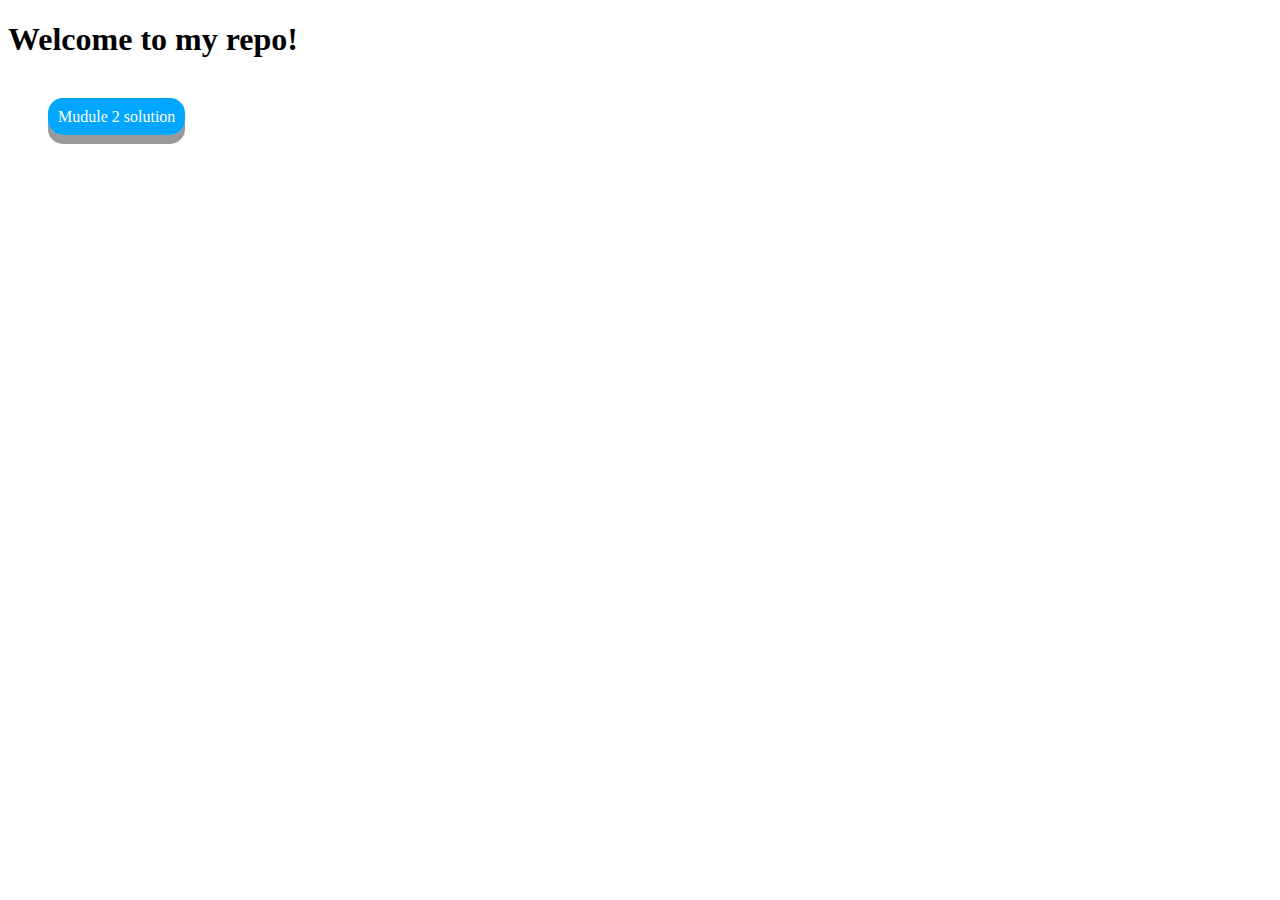
<file: Index.html>
<!DOCTYPE html>
<html lang="en">
<head>
    <meta charset="UTF-8">
    <meta name="viewport" content="width=device-width, initial-scale=1.0">
    <title>Document</title>
    <link rel="stylesheet" href="css/style.css">
</head>
<body>
    <h1>Welcome to my repo!</h1>
    <ul>
        <li><a class="button" href="https://oscf95.github.io/courseraWebDev/module2-solution/">Mudule 2 solution</a></li>
    </ul>
</body>
</html>
</file>
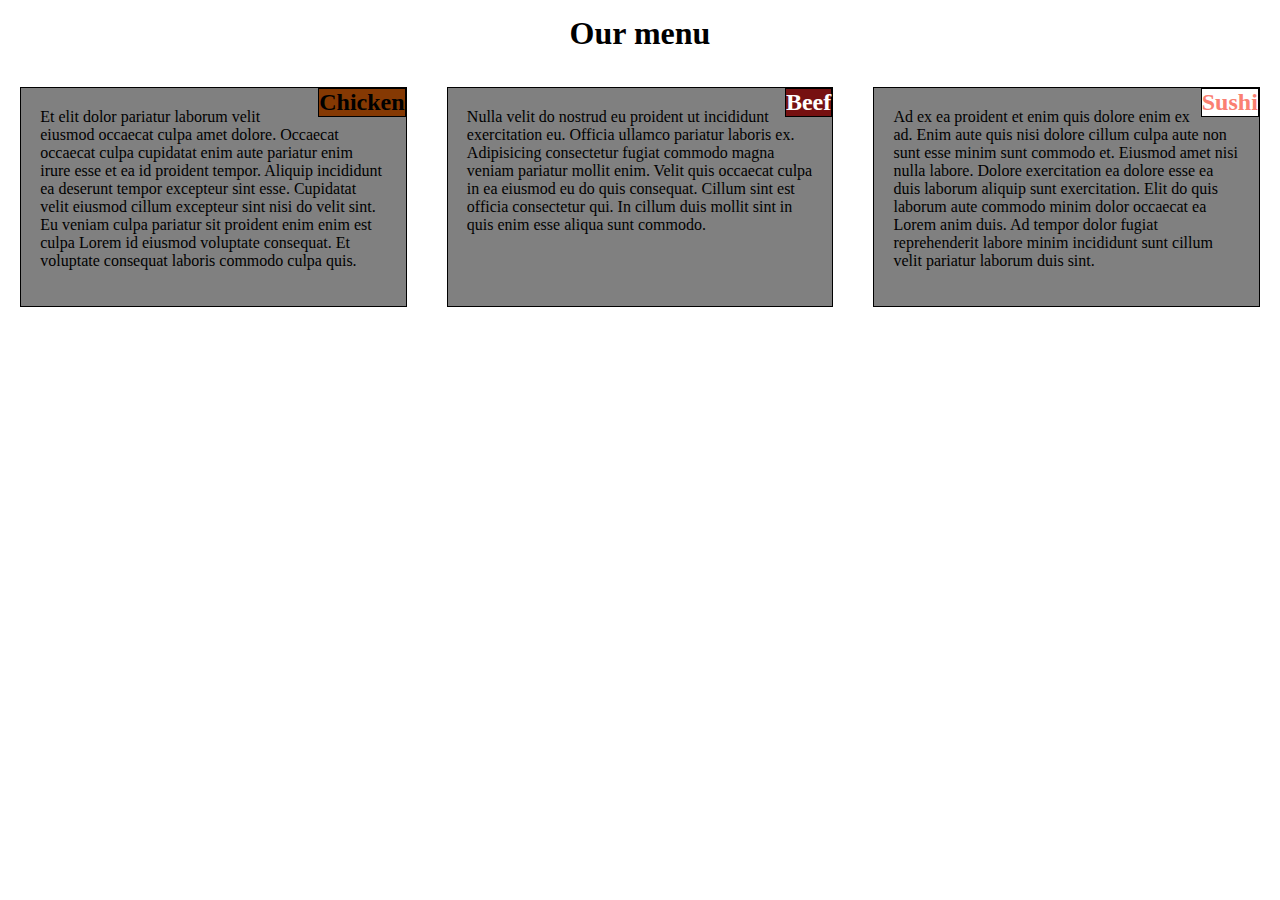
<file: module2-solution/index.html>
<!DOCTYPE html>
<html lang="en">
<head>
  <meta charset="UTF-8">
  <meta name="viewport" content="width=device-width, initial-scale=1.0">
  <link rel="stylesheet" href="css/style.css">
  <title>Module 2 solution</title>
</head>
<body>
    <div class="row">
      <h1>Our menu</h1>
      <div class="col-lg-4 col-md-6 col-lg-12">
        <div class="content">          
          <h2 id="chicken">Chicken</h2>        
          <p>
            Et elit dolor pariatur laborum velit eiusmod occaecat culpa amet dolore. Occaecat occaecat culpa cupidatat enim aute pariatur enim irure esse et ea id proident tempor. Aliquip incididunt ea deserunt tempor excepteur sint esse. Cupidatat velit eiusmod cillum excepteur sint nisi do velit sint. Eu veniam culpa pariatur sit proident enim enim est culpa Lorem id eiusmod voluptate consequat. Et voluptate consequat laboris commodo culpa quis.
          </p>
        </div>        
      </div>
      <div class="col-lg-4 col-md-6 col-lg-12">
        <div class="content">
          <h2 id="beef">Beef</h2>
          <p>
            Nulla velit do nostrud eu proident ut incididunt exercitation eu. Officia ullamco pariatur laboris ex. Adipisicing consectetur fugiat commodo magna veniam pariatur mollit enim. Velit quis occaecat culpa in ea eiusmod eu do quis consequat. Cillum sint est officia consectetur qui. In cillum duis mollit sint in quis enim esse aliqua sunt commodo.
          </p>
      </div>
      </div>
      <div class="col-lg-4 col-md-6 col-lg-12">
        <div class="content">
          <h2 id="sushi">Sushi</h2>
          <p>
            Ad ex ea proident et enim quis dolore enim ex ad. Enim aute quis nisi dolore cillum culpa aute non sunt esse minim sunt commodo et. Eiusmod amet nisi nulla labore. Dolore exercitation ea dolore esse ea duis laborum aliquip sunt exercitation. Elit do quis laborum aute commodo minim dolor occaecat ea Lorem anim duis. Ad tempor dolor fugiat reprehenderit labore minim incididunt sunt cillum velit pariatur laborum duis sint.
          </p>
      </div>
      </div>
    </div>
</body>
</html>
</file>
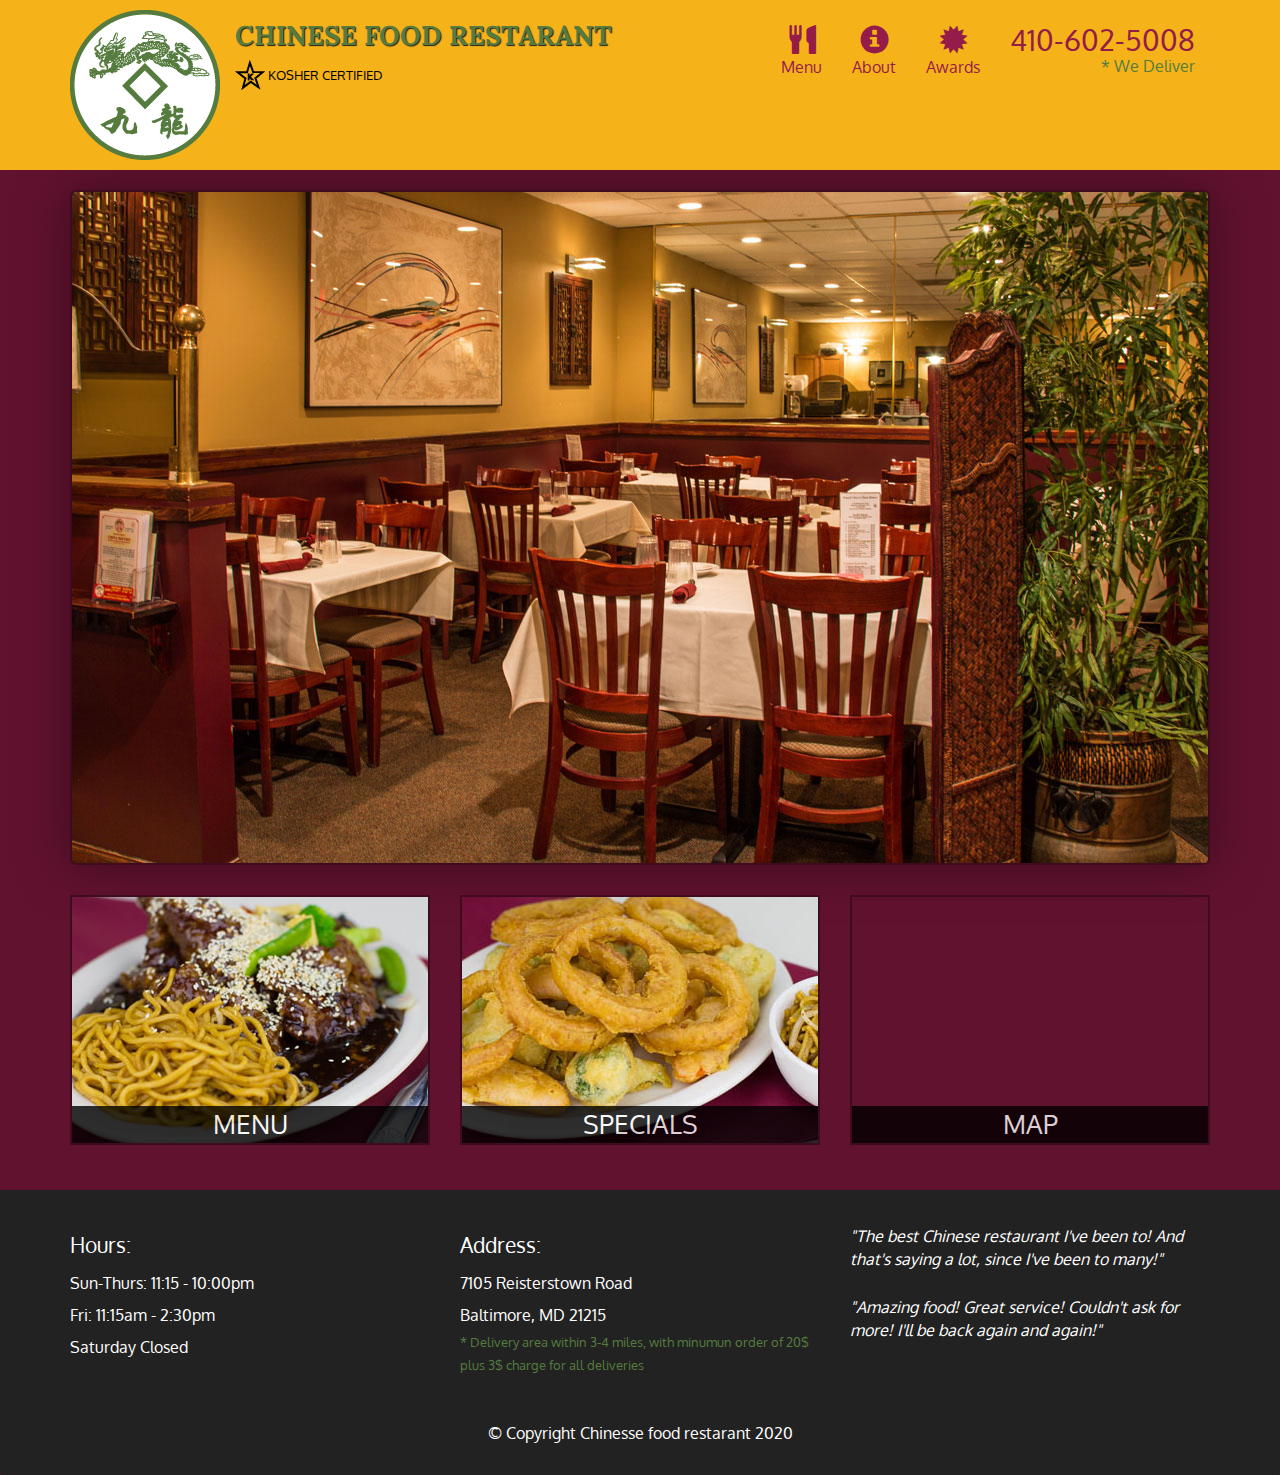
<file: module3-restaurant-example/index.html>
<!DOCTYPE html>
<html lang="en">

<head>
  <meta charset="UTF-8">
  <meta name="viewport" content="width=device-width, initial-scale=1.0">
  <link rel="stylesheet" href="css/bootstrap.min.css">
  <link rel="stylesheet" href="css/style.css">
  <link href="https://fonts.googleapis.com/css2?family=Oxygen:wght@300;400;700&display=swap" rel="stylesheet">
  <link href="https://fonts.googleapis.com/css2?family=Lora&display=swap" rel="stylesheet">
  <title>Chinese food restaurant</title>
</head>

<body>
  <header>
    <nav id="header-nav" class="navbar navbar-default">
      <div class="container">
        <div class="navbar-header">
          <a href="index.html" class="pull-left visible-md visible-lg">
            <div id="logo-img" alt="Logo image"></div>
          </a>

          <div class="navbar-brand">
            <a href="index.html">
              <h1>Chinese food restarant</h1>
            </a>
            <p>
              <img src="images/star-k-logo.png" alt="Kosher Certification">
              <span>Kosher Certified</span>
            </p>
          </div>

          <button id="navbarToggle" type="button" class="navbar-toggle collapsed" data-toggle="collapse" data-target="#collapsable-nav"
            aria-expanded="false">
            <span class="sr-only">Togle navigation</span>
            <span class="icon-bar"></span>
            <span class="icon-bar"></span>
            <span class="icon-bar"></span>
          </button>
        </div>

        <div id="collapsable-nav" class="collapse navbar-collapse">
          <ul id="nav-list" class="nav navbar-nav navbar-right">
            <li class="visible-xs active">
              <a href="index.html">
                <span class="glyphicon glyphicon-home"></span>
                Home
              </a>
            </li>
            <li>
              <a href="menu-categories.html">
                <span class="glyphicon glyphicon-cutlery"></span>
                <br class="hidden-xs">
                Menu
              </a>
            </li>
            <li>
              <a href="#">
                <span class="glyphicon glyphicon-info-sign"></span>
                <br class="hidden-xs">
                About
              </a>
            </li>
            <li>
              <a href="">
                <span class="glyphicon glyphicon-certificate"></span>
                <br class="hidden-xs">
                Awards
              </a>
            </li>
            <li id="phone" class="hidden-xs">
              <a href="tel:410-602-5008">
                <span>410-602-5008</span>
              </a>
              <div>* We Deliver</div>
            </li>
          </ul>
        </div>
      </div>
    </nav>
  </header>

  <div id="call-btn" class="visible-xs">
    <a class="btn" "href=" tel:410-602-5008">
      <span class="glyphicon glyphicon-earphone"></span>
      410-602-5008
    </a>
  </div>
  <div id="xs-deliver" class="text-center visible-xs">* We deliver</div>

  <div id="main-content" class="container">
    <div class="jumbotron">
      <img src="images/jumbotron_768.jpg" alt="Restaurant picture" class="img-responsive visible-xs">
    </div>

    <div id="home-tiles" class="row">
      <div class="col-md-4 col-sm-6 col-xs-12">
        <a href="menu-categories.html">
          <div id="menu-tile">
            <span>menu</span>
          </div>
        </a>
      </div>
      <div class="col-md-4 col-sm-6 col-xs-12">
        <a href="single-categories.html">
          <div id="specials-tile">
            <span>specials</span>
          </div>
        </a>
      </div>
      <div class="col-md-4 col-sm-12 col-xs-12">
        <a href="https://goo.gl/maps/CGaECc4MyTF4PjqC7" target="_blank">
          <div id="map-tile">
            <iframe
              src="https://www.google.com/maps/embed?pb=!1m18!1m12!1m3!1d3886.3894601308216!2d-76.7134751556909!3d39.36461387236515!2m3!1f0!2f0!3f0!3m2!1i1024!2i768!4f13.1!3m3!1m2!1s0x89c81a14e7817803%3A0xab20a0e99daa17ea!2sDavid%20Chu&#39;s%20China%20Bistro!5e0!3m2!1ses!2sco!4v1598835377383!5m2!1ses!2sco"
              width="100%" height="250" frameborder="0" style="border:0;" allowfullscreen="" aria-hidden="false"
              tabindex="0"></iframe>
            <span>map</span>
          </div>
        </a>
      </div>
    </div><!--End of #home-tiles-->
  </div><!--End of #mail-content-->

  <footer class="panel-footer">
    <div class="container">
      <div class="row">
        <section id="hours" class="col-sm-4">
          <span>Hours:</span><br>
          Sun-Thurs: 11:15 - 10:00pm<br>
          Fri: 11:15am - 2:30pm<br>
          Saturday Closed
          <hr class="visible-xs">
        </section>
        <section id="address" class="col-sm-4">
          <span>Address:</span><br>
          7105 Reisterstown Road<br>
          Baltimore, MD 21215
          <p>* Delivery area within 3-4 miles, with minumun order
            of 20$ plus 3$ charge for all deliveries
          </p>
          <hr class="visible-xs">
        </section>
        <section id="testimonials" class="col-sm-4">
          <p>"The best Chinese restaurant I've been to! And that's saying a lot, since I've been to many!"</p>
          <p>"Amazing food! Great service! Couldn't ask for more! I'll be back again and again!"</p>
        </section>
      </div>
      <div class="text-center">&copy; Copyright Chinesse food restarant 2020</div>
    </div>
  </footer>

  <!--Jquery bootstrap files-->
  <script src="https://code.jquery.com/jquery-2.2.4.js" integrity="sha256-iT6Q9iMJYuQiMWNd9lDyBUStIq/8PuOW33aOqmvFpqI="
    crossorigin="anonymous"></script>
  <script src="js/bootstrap.min.js"></script>
  <script src="js/script.js"></script>
</body>

</html>
</file>
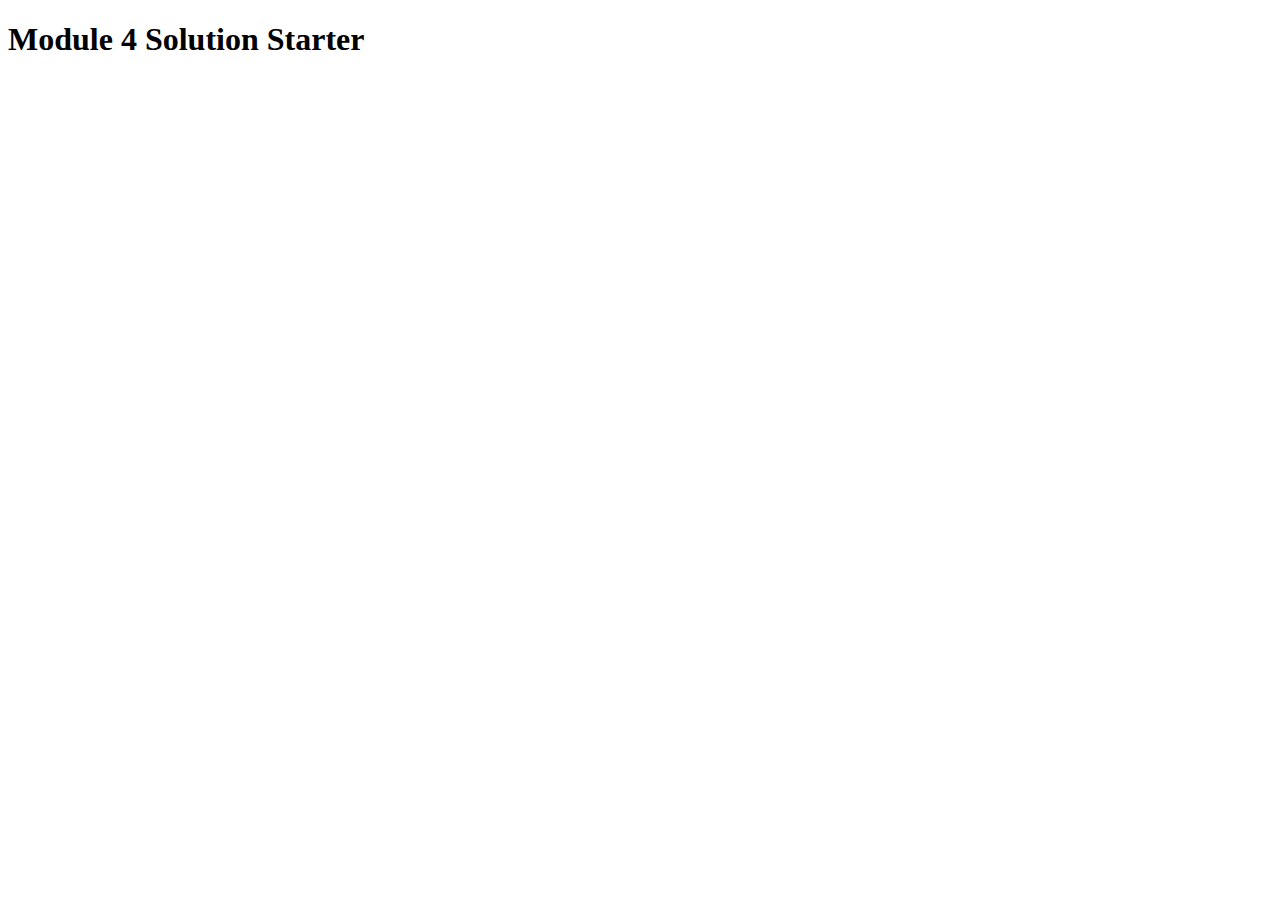
<file: module4-solution/Index.html>
<!DOCTYPE html>
<html>
<head>
  <meta charset="utf-8">
  <title>Module 4 Solution Starter</title>
  <script>
    var names = []; // DO NOT REMOVE
  </script>
  <script src="SpeakHello.js"></script>
  <script src="SpeakGoodBye.js"></script>
  <script src="script.js"></script>
</head>
<body> 
  <h1>Module 4 Solution Starter</h1>
</body>
</html>
</file>
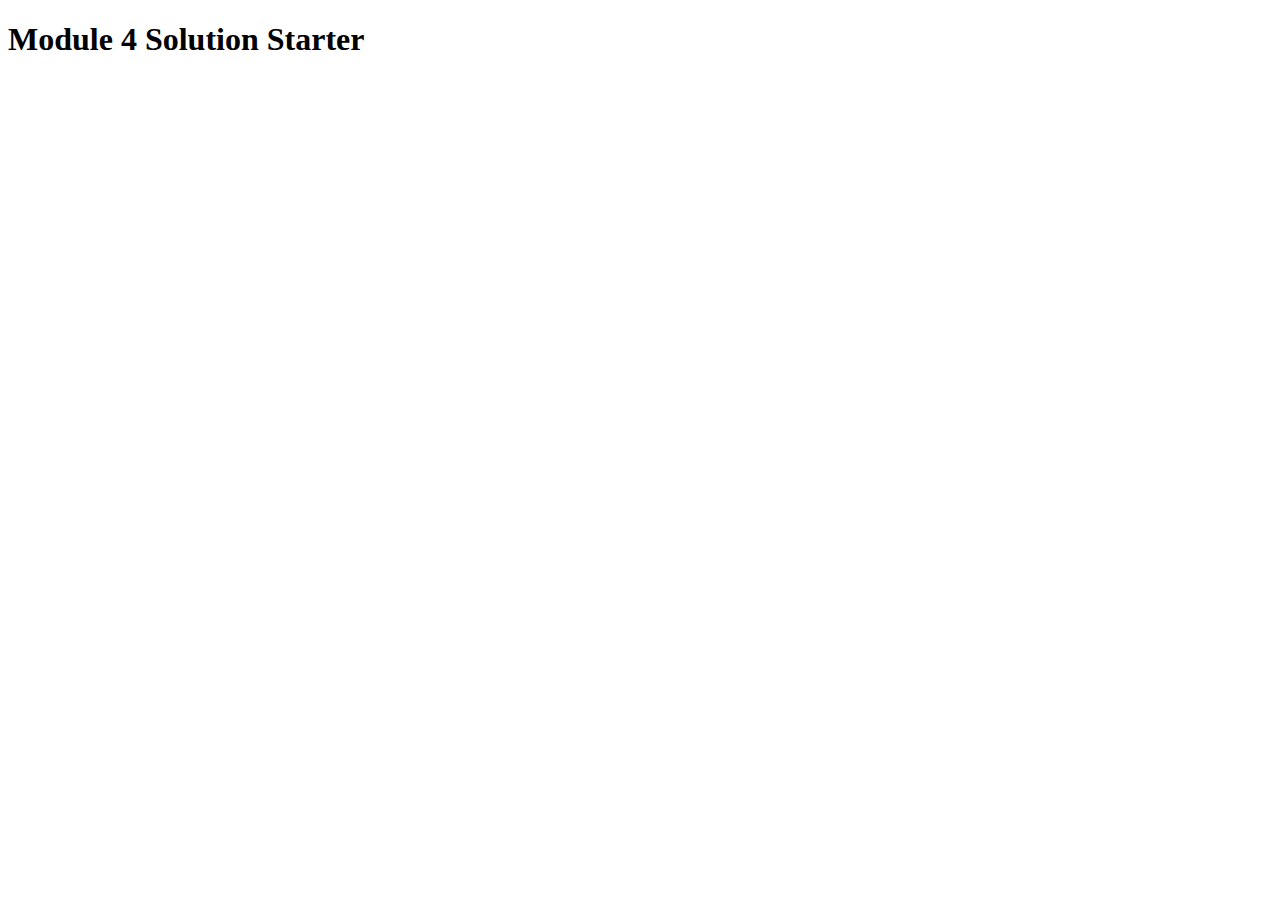
<file: module4-solution/index.html>
<!DOCTYPE html>
<html>
<head>
  <meta charset="utf-8">
  <title>Module 4 Solution Starter</title>
  <script>
    var names = []; // DO NOT REMOVE
  </script>
  <script src="js/SpeakHello.js"></script>
  <script src="js/SpeakGoodBye.js"></script>
  <script src="js/script.js"></script>
</head>
<body> 
  <h1>Module 4 Solution Starter</h1>
</body>
</html>
</file>
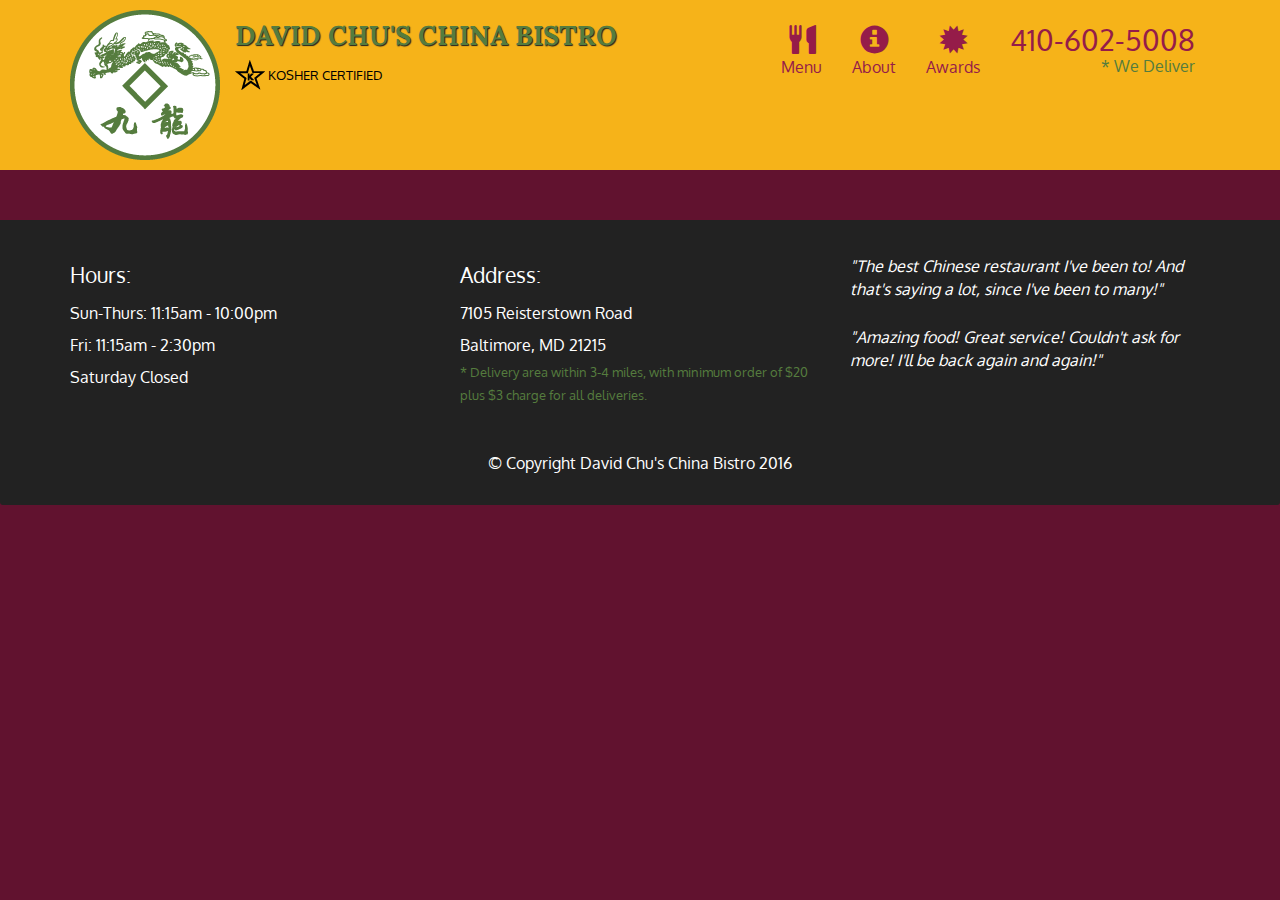
<file: module5-solution/index.html>
<!doctype html>
<html lang="en">
  <head>
    <meta charset="utf-8">
    <meta http-equiv="X-UA-Compatible" content="IE=edge">
    <meta name="viewport" content="width=device-width, initial-scale=1">
    <title>David Chu's China Bistro</title>
    <link rel="stylesheet" href="css/bootstrap.min.css">
    <link rel="stylesheet" href="css/styles.css">
    <link href='https://fonts.googleapis.com/css?family=Oxygen:400,300,700' rel='stylesheet' type='text/css'>
    <link href='https://fonts.googleapis.com/css?family=Lora' rel='stylesheet' type='text/css'>
  </head>
<body>
  <header>
    <nav id="header-nav" class="navbar navbar-default">
      <div class="container">
        <div class="navbar-header">
          <a href="index.html" class="pull-left visible-md visible-lg">
            <div id="logo-img" alt="Logo image"></div>
          </a>

          <div class="navbar-brand">
            <a href="index.html"><h1>David Chu's China Bistro</h1></a>
            <p>
              <img src="images/star-k-logo.png" alt="Kosher certification">
              <span>Kosher Certified</span>
            </p>
          </div>

          <button id="navbarToggle" type="button" class="navbar-toggle collapsed" data-toggle="collapse" data-target="#collapsable-nav" aria-expanded="false">
            <span class="sr-only">Toggle navigation</span>
            <span class="icon-bar"></span>
            <span class="icon-bar"></span>
            <span class="icon-bar"></span>
          </button>
        </div>
        
        <div id="collapsable-nav" class="collapse navbar-collapse">
           <ul id="nav-list" class="nav navbar-nav navbar-right">
            <li id="navHomeButton" class="visible-xs active">
              <a href="index.html">
                <span class="glyphicon glyphicon-home"></span> Home</a>
            </li>
            <li id="navMenuButton">
              <a href="#" onclick="$dc.loadMenuCategories();">
                <span class="glyphicon glyphicon-cutlery"></span><br class="hidden-xs"> Menu</a>
            </li>
            <li>
              <a href="#">
                <span class="glyphicon glyphicon-info-sign"></span><br class="hidden-xs"> About</a>
            </li>
            <li>
              <a href="#">
                <span class="glyphicon glyphicon-certificate"></span><br class="hidden-xs"> Awards</a>
            </li>
            <li id="phone" class="hidden-xs">
              <a href="tel:410-602-5008">
                <span>410-602-5008</span></a><div>* We Deliver</div>
            </li>
          </ul><!-- #nav-list -->
        </div><!-- .collapse .navbar-collapse -->
      </div><!-- .container -->
    </nav><!-- #header-nav -->
  </header>

  <div id="call-btn" class="visible-xs">
    <a class="btn" href="tel:410-602-5008">
    <span class="glyphicon glyphicon-earphone"></span>
    410-602-5008
    </a>
  </div>
  <div id="xs-deliver" class="text-center visible-xs">* We Deliver</div>

  <div id="main-content" class="container"></div>

  <footer class="panel-footer">
    <div class="container">
      <div class="row">
        <section id="hours" class="col-sm-4">
          <span>Hours:</span><br>
          Sun-Thurs: 11:15am - 10:00pm<br>
          Fri: 11:15am - 2:30pm<br>
          Saturday Closed
          <hr class="visible-xs">
        </section>
        <section id="address" class="col-sm-4">
          <span>Address:</span><br>
          7105 Reisterstown Road<br>
          Baltimore, MD 21215
          <p>* Delivery area within 3-4 miles, with minimum order of $20 plus $3 charge for all deliveries.</p>
          <hr class="visible-xs">
        </section>
        <section id="testimonials" class="col-sm-4">
          <p>"The best Chinese restaurant I've been to! And that's saying a lot, since I've been to many!"</p>
          <p>"Amazing food! Great service! Couldn't ask for more! I'll be back again and again!"</p>
        </section>
      </div>
      <div class="text-center">&copy; Copyright David Chu's China Bistro 2016</div>
    </div>
  </footer>

  <!-- jQuery (Bootstrap JS plugins depend on it) -->
  <script src="js/jquery-2.1.4.min.js"></script>
  <script src="js/bootstrap.min.js"></script>
  <script src="js/ajax-utils.js"></script>
  <script src="js/script.js"></script>
</body>
</html>
</file>
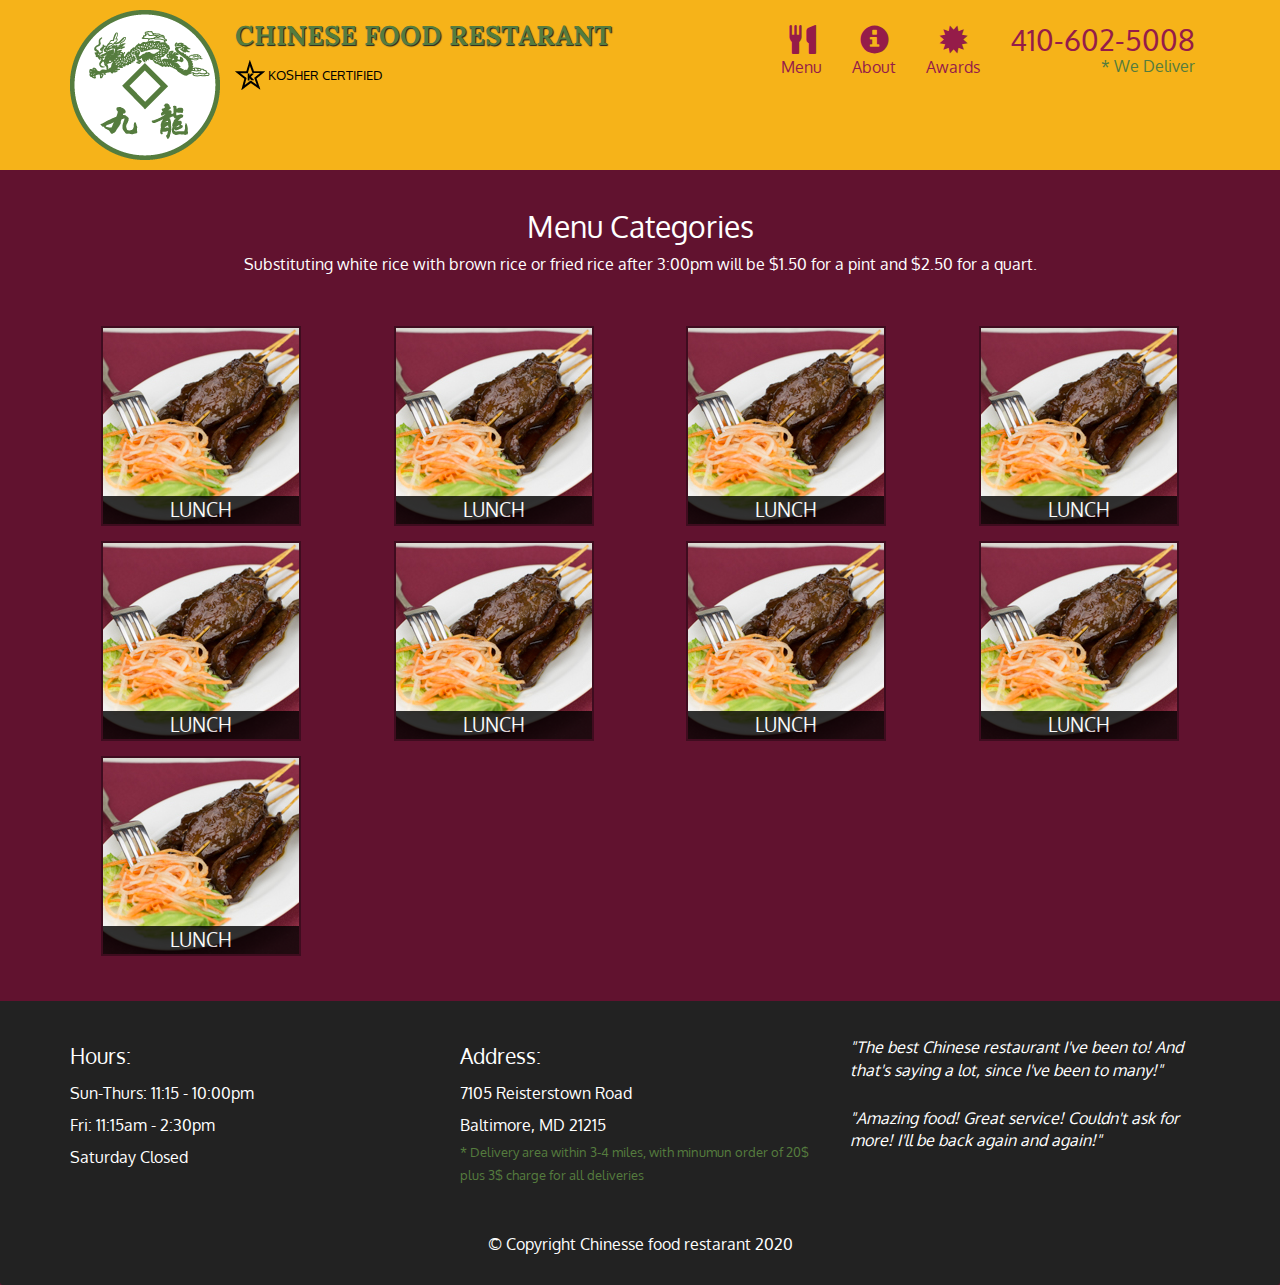
<file: module3-restaurant-example/menu-categories.html>
<!DOCTYPE html>
<html lang="en">

<head>
  <meta charset="UTF-8">
  <meta name="viewport" content="width=device-width, initial-scale=1.0">
  <link rel="stylesheet" href="css/bootstrap.min.css">
  <link rel="stylesheet" href="css/style.css">
  <link href="https://fonts.googleapis.com/css2?family=Oxygen:wght@300;400;700&display=swap" rel="stylesheet">
  <link href="https://fonts.googleapis.com/css2?family=Lora&display=swap" rel="stylesheet">
  <title>Chinese food restaurant</title>
</head>

<body>
  <header>
    <nav id="header-nav" class="navbar navbar-default">
      <div class="container">
        <div class="navbar-header">
          <a href="index.html" class="pull-left visible-md visible-lg">
            <div id="logo-img" alt="Logo image"></div>
          </a>

          <div class="navbar-brand">
            <a href="index.html">
              <h1>Chinese food restarant</h1>
            </a>
            <p>
              <img src="images/star-k-logo.png" alt="Kosher Certification">
              <span>Kosher Certified</span>
            </p>
          </div>

          <button type="button" class="navbar-toggle collapsed" data-toggle="collapse" data-target="#collapsable-nav"
            aria-expanded="false">
            <span class="sr-only">Togle navigation</span>
            <span class="icon-bar"></span>
            <span class="icon-bar"></span>
            <span class="icon-bar"></span>
          </button>
        </div>

        <div id="collapsable-nav" class="collapse navbar-collapse">
          <ul id="nav-list" class="nav navbar-nav navbar-right">
            <li class="visible-xs active">
              <a href="index.html">
                <span class="glyphicon glyphicon-home"></span>
                Home
              </a>
            </li>
            <li>
              <a href="menu-categories.html">
                <span class="glyphicon glyphicon-cutlery"></span>
                <br class="hidden-xs">
                Menu
              </a>
            </li>
            <li>
              <a href="#">
                <span class="glyphicon glyphicon-info-sign"></span>
                <br class="hidden-xs">
                About
              </a>
            </li>
            <li>
              <a href="">
                <span class="glyphicon glyphicon-certificate"></span>
                <br class="hidden-xs">
                Awards
              </a>
            </li>
            <li id="phone" class="hidden-xs">
              <a href="tel:410-602-5008">
                <span>410-602-5008</span>
              </a>
              <div>* We Deliver</div>
            </li>
          </ul>
        </div>
      </div>
    </nav>
  </header>

  <div id="call-btn" class="visible-xs">
    <a class="btn" "href=" tel:410-602-5008">
      <span class="glyphicon glyphicon-earphone"></span>
      410-602-5008
    </a>
  </div>
  <div id="xs-deliver" class="text-center visible-xs">* We deliver</div>

  <div id="main-content" class="container">
    <h2 id="menu-categories-title" class="text-center">Menu Categories</h2>
    <div class="text-center">
      Substituting white rice with brown rice or fried rice after 3:00pm will be $1.50 for a pint and $2.50 for a quart.
    </div>

    <section class="row">
      <div class="col-md-3 col-sm-4 col-xs-6 col-xxs-12">
        <a href="single-category.html">
          <div class="category-tile">
            <img width="200" height="200" src="images/menu/B/B.jpg" alt="Lunch">
            <span>Lunch</span>
          </div>
        </a>
      </div>
      <div class="col-md-3 col-sm-4 col-xs-6 col-xxs-12">
        <a href="single-category.html">
          <div class="category-tile">
            <img width="200" height="200" src="images/menu/B/B.jpg" alt="Lunch">
            <span>Lunch</span>
          </div>
        </a>
      </div>
      <div class="col-md-3 col-sm-4 col-xs-6 col-xxs-12">
        <a href="single-category.html">
          <div class="category-tile">
            <img width="200" height="200" src="images/menu/B/B.jpg" alt="Lunch">
            <span>Lunch</span>
          </div>
        </a>
      </div>
      <div class="col-md-3 col-sm-4 col-xs-6 col-xxs-12">
        <a href="single-category.html">
          <div class="category-tile">
            <img width="200" height="200" src="images/menu/B/B.jpg" alt="Lunch">
            <span>Lunch</span>
          </div>
        </a>
      </div>
      <div class="col-md-3 col-sm-4 col-xs-6 col-xxs-12">
        <a href="single-category.html">
          <div class="category-tile">
            <img width="200" height="200" src="images/menu/B/B.jpg" alt="Lunch">
            <span>Lunch</span>
          </div>
        </a>
      </div>
      <div class="col-md-3 col-sm-4 col-xs-6 col-xxs-12">
        <a href="single-category.html">
          <div class="category-tile">
            <img width="200" height="200" src="images/menu/B/B.jpg" alt="Lunch">
            <span>Lunch</span>
          </div>
        </a>
      </div>
      <div class="col-md-3 col-sm-4 col-xs-6 col-xxs-12">
        <a href="single-category.html">
          <div class="category-tile">
            <img width="200" height="200" src="images/menu/B/B.jpg" alt="Lunch">
            <span>Lunch</span>
          </div>
        </a>
      </div>
      <div class="col-md-3 col-sm-4 col-xs-6 col-xxs-12">
        <a href="single-category.html">
          <div class="category-tile">
            <img width="200" height="200" src="images/menu/B/B.jpg" alt="Lunch">
            <span>Lunch</span>
          </div>
        </a>
      </div>
      <div class="col-md-3 col-sm-4 col-xs-6 col-xxs-12">
        <a href="single-category.html">
          <div class="category-tile">
            <img width="200" height="200" src="images/menu/B/B.jpg" alt="Lunch">
            <span>Lunch</span>
          </div>
        </a>
      </div>
    </section>
  </div>
  <!--End of #main-content-->

  <footer class="panel-footer">
    <div class="container">
      <div class="row">
        <section id="hours" class="col-sm-4">
          <span>Hours:</span><br>
          Sun-Thurs: 11:15 - 10:00pm<br>
          Fri: 11:15am - 2:30pm<br>
          Saturday Closed
          <hr class="visible-xs">
        </section>
        <section id="address" class="col-sm-4">
          <span>Address:</span><br>
          7105 Reisterstown Road<br>
          Baltimore, MD 21215
          <p>* Delivery area within 3-4 miles, with minumun order
            of 20$ plus 3$ charge for all deliveries
          </p>
          <hr class="visible-xs">
        </section>
        <section id="testimonials" class="col-sm-4">
          <p>"The best Chinese restaurant I've been to! And that's saying a lot, since I've been to many!"</p>
          <p>"Amazing food! Great service! Couldn't ask for more! I'll be back again and again!"</p>
        </section>
      </div>
      <div class="text-center">&copy; Copyright Chinesse food restarant 2020</div>
    </div>
  </footer>

  <!--Jquery bootstrap files-->
  <script src="https://code.jquery.com/jquery-2.2.4.js" integrity="sha256-iT6Q9iMJYuQiMWNd9lDyBUStIq/8PuOW33aOqmvFpqI="
    crossorigin="anonymous"></script>
  <script src="js/bootstrap.min.js"></script>
  <script src="js/script.js"></script>
</body>

</html>
</file>
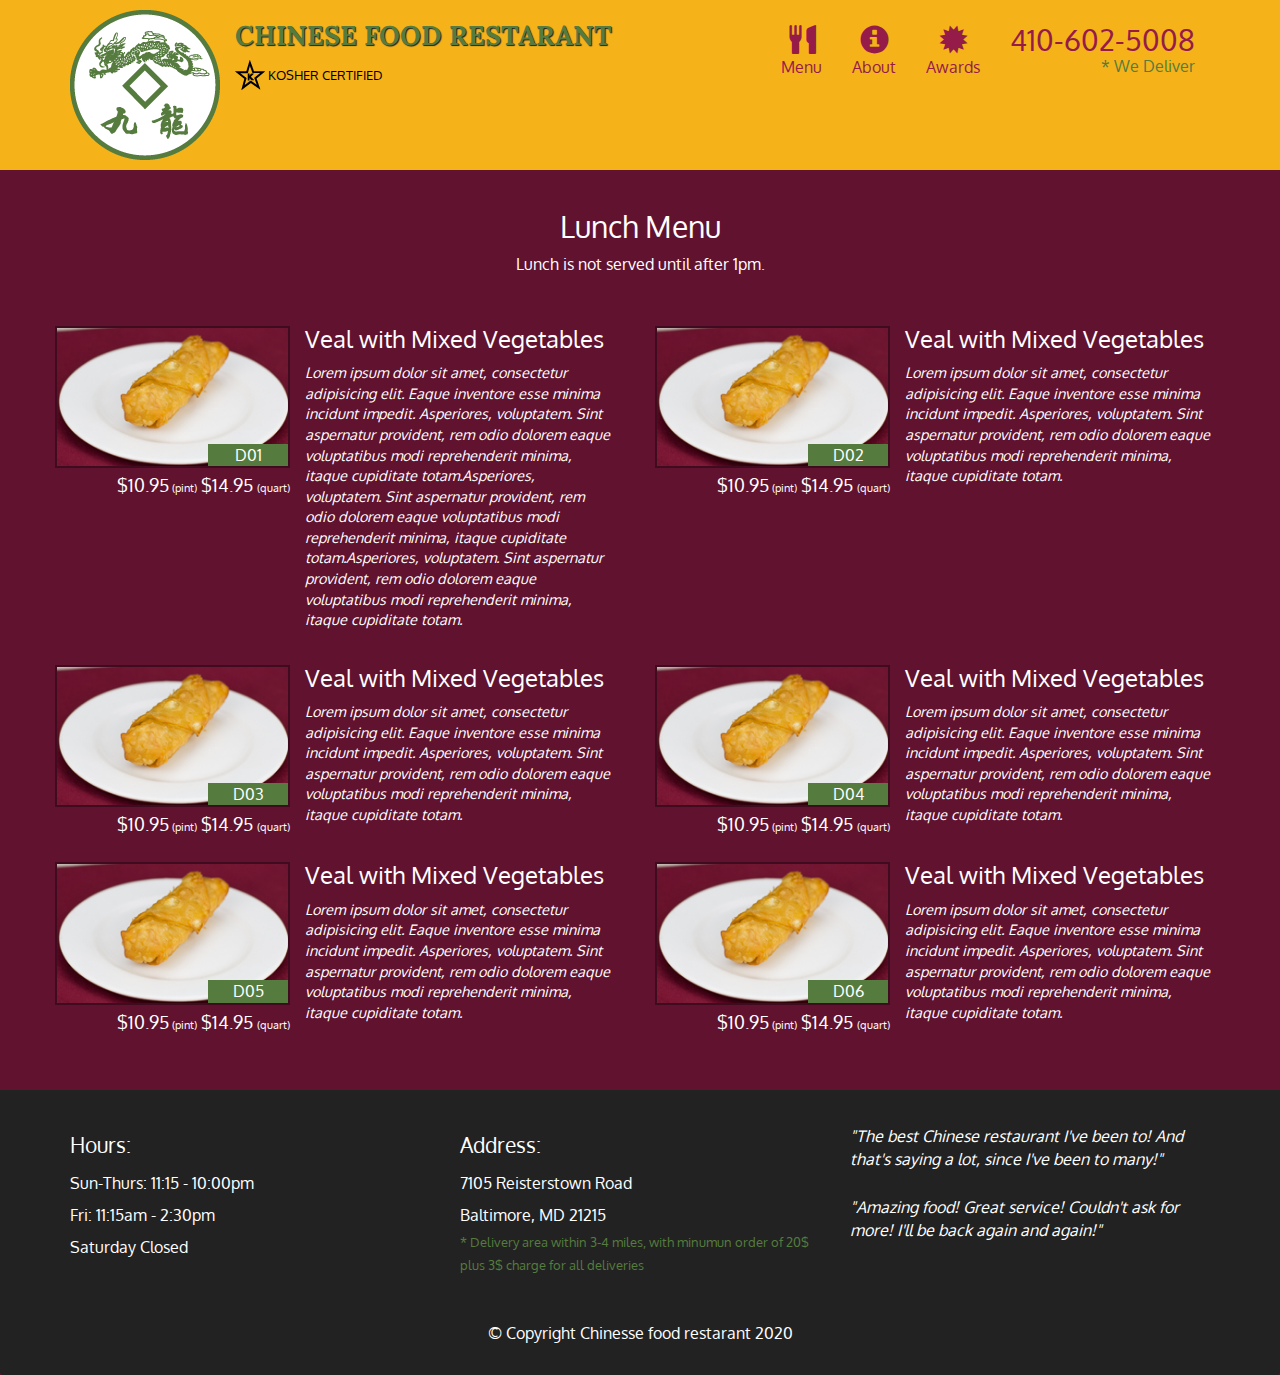
<file: module3-restaurant-example/single-category.html>
<!DOCTYPE html>
<html lang="en">

<head>
  <meta charset="UTF-8">
  <meta name="viewport" content="width=device-width, initial-scale=1.0">
  <link rel="stylesheet" href="css/bootstrap.min.css">
  <link rel="stylesheet" href="css/style.css">
  <link href="https://fonts.googleapis.com/css2?family=Oxygen:wght@300;400;700&display=swap" rel="stylesheet">
  <link href="https://fonts.googleapis.com/css2?family=Lora&display=swap" rel="stylesheet">
  <title>Chinese food restaurant</title>
</head>

<body>
  <header>
    <nav id="header-nav" class="navbar navbar-default">
      <div class="container">
        <div class="navbar-header">
          <a href="index.html" class="pull-left visible-md visible-lg">
            <div id="logo-img" alt="Logo image"></div>
          </a>

          <div class="navbar-brand">
            <a href="index.html">
              <h1>Chinese food restarant</h1>
            </a>
            <p>
              <img src="images/star-k-logo.png" alt="Kosher Certification">
              <span>Kosher Certified</span>
            </p>
          </div>

          <button type="button" class="navbar-toggle collapsed" data-toggle="collapse" data-target="#collapsable-nav"
            aria-expanded="false">
            <span class="sr-only">Togle navigation</span>
            <span class="icon-bar"></span>
            <span class="icon-bar"></span>
            <span class="icon-bar"></span>
          </button>
        </div>

        <div id="collapsable-nav" class="collapse navbar-collapse">
          <ul id="nav-list" class="nav navbar-nav navbar-right">
            <li class="visible-xs active">
              <a href="index.html">
                <span class="glyphicon glyphicon-home"></span>
                Home
              </a>
            </li>
            <li>
              <a href="menu-categories.html">
                <span class="glyphicon glyphicon-cutlery"></span>
                <br class="hidden-xs">
                Menu
              </a>
            </li>
            <li>
              <a href="#">
                <span class="glyphicon glyphicon-info-sign"></span>
                <br class="hidden-xs">
                About
              </a>
            </li>
            <li>
              <a href="">
                <span class="glyphicon glyphicon-certificate"></span>
                <br class="hidden-xs">
                Awards
              </a>
            </li>
            <li id="phone" class="hidden-xs">
              <a href="tel:410-602-5008">
                <span>410-602-5008</span>
              </a>
              <div>* We Deliver</div>
            </li>
          </ul>
        </div>
      </div>
    </nav>
  </header>

  <div id="call-btn" class="visible-xs">
    <a class="btn" "href=" tel:410-602-5008">
      <span class="glyphicon glyphicon-earphone"></span>
      410-602-5008
    </a>
  </div>
  <div id="xs-deliver" class="text-center visible-xs">* We deliver</div>

  <div id="main-content" class="container">
    <h2 id="menu-categories-title" class="text-center">Lunch Menu</h2>
    <div class="text-center">
      Lunch is not served until after 1pm.
    </div>
    <section class="row">

      <section class="row">
        <div class="menu-item-tile col-md-6">
          <div class="row">
            <div class="col-sm-5">
              <div class="menu-item-photo">
                <div>D01</div>
                <img class="img-responsive" width="250" height="150" src="images/menu/B/B-1.jpg" alt="Item">
              </div>
              <div class="menu-item-price">$10.95<span> (pint)</span> $14.95 <span>(quart)</span></div>
            </div>
            <div class="menu-item-description col-sm-7">
              <h3 class="menu-item-title">Veal with Mixed Vegetables</h3>
              <p class="menu-item-details">Lorem ipsum dolor sit amet, consectetur adipisicing elit. Eaque inventore
                esse minima incidunt impedit. Asperiores, voluptatem. Sint aspernatur provident, rem odio dolorem eaque
                voluptatibus modi reprehenderit minima, itaque cupiditate totam.Asperiores, voluptatem. Sint aspernatur
                provident, rem odio dolorem eaque voluptatibus modi reprehenderit minima, itaque cupiditate
                totam.Asperiores, voluptatem. Sint aspernatur provident, rem odio dolorem eaque voluptatibus modi
                reprehenderit minima, itaque cupiditate totam.</p>
            </div>
          </div>
          <hr class="visible-xs">
        </div>

        <div class="menu-item-tile col-md-6">
          <div class="row">
            <div class="col-sm-5">
              <div class="menu-item-photo">
                <div>D02</div>
                <img class="img-responsive" width="250" height="150" src="images/menu/B/B-1.jpg" alt="Item">
              </div>
              <div class="menu-item-price">$10.95<span> (pint)</span> $14.95 <span>(quart)</span></div>
            </div>
            <div class="menu-item-description col-sm-7">
              <h3 class="menu-item-title">Veal with Mixed Vegetables</h3>
              <p class="menu-item-details">Lorem ipsum dolor sit amet, consectetur adipisicing elit. Eaque inventore
                esse minima incidunt impedit. Asperiores, voluptatem. Sint aspernatur provident, rem odio dolorem eaque
                voluptatibus modi reprehenderit minima, itaque cupiditate totam.</p>
            </div>
          </div>
          <hr class="visible-xs">
        </div>
        <!-- Add after every 2nd menu-item-tile -->
        <div class="clearfix visible-lg-block visible-md-block"></div>
 
        <div class="menu-item-tile col-md-6">
          <div class="row">
            <div class="col-sm-5">
              <div class="menu-item-photo">
                <div>D03</div>
                <img class="img-responsive" width="250" height="150" src="images/menu/B/B-1.jpg" alt="Item">
              </div>
              <div class="menu-item-price">$10.95<span> (pint)</span> $14.95 <span>(quart)</span></div>
            </div>
            <div class="menu-item-description col-sm-7">
              <h3 class="menu-item-title">Veal with Mixed Vegetables</h3>
              <p class="menu-item-details">Lorem ipsum dolor sit amet, consectetur adipisicing elit. Eaque inventore
                esse minima incidunt impedit. Asperiores, voluptatem. Sint aspernatur provident, rem odio dolorem eaque
                voluptatibus modi reprehenderit minima, itaque cupiditate totam.</p>
            </div>
          </div>
          <hr class="visible-xs">
        </div>

        <div class="menu-item-tile col-md-6">
          <div class="row">
            <div class="col-sm-5">
              <div class="menu-item-photo">
                <div>D04</div>
                <img class="img-responsive" width="250" height="150" src="images/menu/B/B-1.jpg" alt="Item">
              </div>
              <div class="menu-item-price">$10.95<span> (pint)</span> $14.95 <span>(quart)</span></div>
            </div>
            <div class="menu-item-description col-sm-7">
              <h3 class="menu-item-title">Veal with Mixed Vegetables</h3>
              <p class="menu-item-details">Lorem ipsum dolor sit amet, consectetur adipisicing elit. Eaque inventore
                esse minima incidunt impedit. Asperiores, voluptatem. Sint aspernatur provident, rem odio dolorem eaque
                voluptatibus modi reprehenderit minima, itaque cupiditate totam.</p>
            </div>
          </div>
          <hr class="visible-xs">
        </div>
        <!-- Add after every 2nd menu-item-tile -->
        <div class="clearfix visible-lg-block visible-md-block"></div>

        <div class="menu-item-tile col-md-6">
          <div class="row">
            <div class="col-sm-5">
              <div class="menu-item-photo">
                <div>D05</div>
                <img class="img-responsive" width="250" height="150" src="images/menu/B/B-1.jpg" alt="Item">
              </div>
              <div class="menu-item-price">$10.95<span> (pint)</span> $14.95 <span>(quart)</span></div>
            </div>
            <div class="menu-item-description col-sm-7">
              <h3 class="menu-item-title">Veal with Mixed Vegetables</h3>
              <p class="menu-item-details">Lorem ipsum dolor sit amet, consectetur adipisicing elit. Eaque inventore
                esse minima incidunt impedit. Asperiores, voluptatem. Sint aspernatur provident, rem odio dolorem eaque
                voluptatibus modi reprehenderit minima, itaque cupiditate totam.</p>
            </div>
          </div>
          <hr class="visible-xs">
        </div>

        <div class="menu-item-tile col-md-6">
          <div class="row">
            <div class="col-sm-5">
              <div class="menu-item-photo">
                <div>D06</div>
                <img class="img-responsive" width="250" height="150" src="images/menu/B/B-1.jpg" alt="Item">
              </div>
              <div class="menu-item-price">$10.95<span> (pint)</span> $14.95 <span>(quart)</span></div>
            </div>
            <div class="menu-item-description col-sm-7">
              <h3 class="menu-item-title">Veal with Mixed Vegetables</h3>
              <p class="menu-item-details">Lorem ipsum dolor sit amet, consectetur adipisicing elit. Eaque inventore
                esse minima incidunt impedit. Asperiores, voluptatem. Sint aspernatur provident, rem odio dolorem eaque
                voluptatibus modi reprehenderit minima, itaque cupiditate totam.</p>
            </div>
          </div>
          <hr class="visible-xs">
        </div>
        <!-- Add after every 2nd menu-item-tile -->
        <div class="clearfix visible-lg-block visible-md-block"></div>

      </section>
  </div>
  <!--End of #main-content-->

  <footer class="panel-footer">
    <div class="container">
      <div class="row">
        <section id="hours" class="col-sm-4">
          <span>Hours:</span><br>
          Sun-Thurs: 11:15 - 10:00pm<br>
          Fri: 11:15am - 2:30pm<br>
          Saturday Closed
          <hr class="visible-xs">
        </section>
        <section id="address" class="col-sm-4">
          <span>Address:</span><br>
          7105 Reisterstown Road<br>
          Baltimore, MD 21215
          <p>* Delivery area within 3-4 miles, with minumun order
            of 20$ plus 3$ charge for all deliveries
          </p>
          <hr class="visible-xs">
        </section>
        <section id="testimonials" class="col-sm-4">
          <p>"The best Chinese restaurant I've been to! And that's saying a lot, since I've been to many!"</p>
          <p>"Amazing food! Great service! Couldn't ask for more! I'll be back again and again!"</p>
        </section>
      </div>
      <div class="text-center">&copy; Copyright Chinesse food restarant 2020</div>
    </div>
  </footer>

  <!--Jquery bootstrap files-->
  <script src="https://code.jquery.com/jquery-2.2.4.js" integrity="sha256-iT6Q9iMJYuQiMWNd9lDyBUStIq/8PuOW33aOqmvFpqI="
    crossorigin="anonymous"></script>
  <script src="js/bootstrap.min.js"></script>
  <script src="js/script.js"></script>
</body>

</html>
</file>
<file: css/style.css>
.button, .button:visited {
  color: white;
  text-decoration: none;
  background-color: rgb(0, 166, 255);
  border-radius: 15px;
  padding: 10px;
  box-shadow: 0 9px #999;
}

.button:active {
  background-color: #003cff;
  box-shadow: 0 5px #666;
  transform: translateY(4px);
}

ul {
  list-style-type: none;
}

h1{
  margin-bottom: 50px;
}
</file>
<file: module2-solution/css/style.css>
* {
  box-sizing: border-box;
  margin: 0px;
  padding: 0px;
}

.row {
  width: 100%;
}

p { 
  margin-right: auto;
  margin-left: auto;
  width: 90%;
  margin-top: 20px;
  margin-bottom: 20px;   
}

h2{
  float: right;
  border: 1px solid black;
  margin: 0px 0px 5px 5px;
}

h1{
  margin-bottom: 15px;
  margin-top: 15px;
  text-align: center;
}

div {
  display: inline-block;
}

.content{
  border: 1px solid black;
  margin: 20px;
  background-color: gray;
  height: 220px;
  overflow: auto;
}

#chicken{
  color: black;
  background-color: rgb(133, 57, 3);
}

#beef{
  color: white;
  background-color: rgb(118, 17, 17);
}

#sushi{
  color: salmon;
  background-color: white;
}

@media (min-width: 992px) {
  .col-lg-4{
    width: 33.33%;
    float: left;
  }
}

@media (min-width: 768px) and (max-width: 991px){
  .col-md-6 {
    width: 50%;
    float: left;
  }
}

@media (max-width: 767px){
  .col-lg-12 {
    width: 100%;
    float: left;
  }
}
</file>
<file: module3-restaurant-example/css/style.css>
body{
  font-size: 16px;
  color: #fff;
  background-color: #61122f;
  font-family: 'Oxygen', sans-serif;
}

/* Header */
#header-nav{
  background-color: #f6b319;
  border-radius: 0;
  border: 0;
}

#logo-img{
  background: url('../images/restaurant-logo_large.png') no-repeat;
  width: 150px;
  height: 150px;
  margin: 10px 15px 10px 0;
}

.navbar-brand {
  padding-top: 25px;
}

.navbar-brand h1 { /* Restaurant name */
  font-family: 'Lora', serif;
  color: #557c3e;
  font-size: 1.5em; 
  text-transform: uppercase;
  font-weight: bold;
  text-shadow: 1px 1px 1px #222;
  margin-top: 0;
  margin-bottom: 0;
  line-height: .75;
}

.navbar-brand a:hover, .navbar-brand a:focus {
  text-decoration: none;
}

.navbar-brand p { /* Kosher cert */
  color: #000;
  text-transform: uppercase;
  font-size: .7em;
  margin-top: 15px;
}

.navbar-brand p span { /* Star-K */
  vertical-align: middle;
}

#nav-list {
  margin-top: 10px;
}

#nav-list a {
  color: #951C49;
  text-align: center;
}

#nav-list a:hover {
  background: #E7E7E7;
}

#nav-list a span {
  font-size: 1.8em;
}

#phone {
  margin-top: 5px;
}

#phone a { /* Phone number */
  text-align: right;
  padding-bottom: 0;
}

#phone div { /* We Deliver */
  color: #557c3e;
  text-align: right;
  padding-right: 15px;
}

.navbar-header button.navbar-toggle, .navbar-header .icon-bar {
  border: 1px solid #61122f;
}

.navbar-header button.navbar-toggle {
  clear: both;
  margin-top: -30px;
}
/* End header */

/* Footer */
.panel-footer {
  margin-top: 30px;
  padding-top: 35px;
  padding-bottom: 30px;
  background-color: #222;
  border-top: 0;
}
.panel-footer div.row {
  margin-bottom: 35px;
}
#hours, #address {
  line-height: 2;
}
#hours > span, #address > span {
  font-size: 1.3em;
}
#address p {
  color: #557c3e;
  font-size: .8em;
  line-height: 1.8;
}
#testimonials {
  font-style: italic;
}
#testimonials p:nth-child(2) {
  margin-top: 25px;
}
/* End footer */

/* Home page */
.container .jumbotron {
  box-shadow: 0 0 50px #3F0C1F; 
  border: 2px solid #3F0C1F;
}

#menu-tile, #specials-tile, #map-tile {
  height: 250px;
  width: 100%;
  margin-bottom: 15px;
  position: relative;
  border: 2px solid #3F0C1F;
  overflow: hidden;
}

#menu-tile:hover, #specials-tile:hover, #map-tile:hover {
  box-shadow: 0 1px 5px 1px #cccccc;
}

#menu-tile {
  background: url('../images/menu-tile.jpg') no-repeat;
  background-position: center;
}

#specials-tile {
  background: url('../images/specials-tile.jpg') no-repeat;
  background-position: center;
}

#menu-tile span, #specials-tile span, #map-tile span {
  position: absolute;
  bottom: 0;
  right: 0;
  width: 100%;
  text-align: center;
  font-size: 1.6em;
  text-transform: uppercase;
  background-color: #000;
  color: #fff;
  opacity: .8;
}

/* End home page */

/* MENU CATEGORIES PAGE */
.category-tile { 
  position: relative;
  border: 2px solid #3F0C1F;
  overflow: hidden;
  width: 200px;
  height: 200px;
  margin: 0 auto 15px;
}
.category-tile span {
  position: absolute;
  bottom: 0;
  right: 0;
  width: 100%;
  text-align: center;
  font-size: 1.2em;
  text-transform: uppercase;
  background-color: #000;
  color: #fff;
  opacity: .8;
}
.category-tile:hover {
  box-shadow: 0 1px 5px 1px #cccccc;
}

#menu-categories-title + div {
  margin-bottom: 50px;
}
/* END MENU CATEGORIES PAGE */

/* SINGLE CATEGORY PAGE */
.menu-item-tile {
  margin-bottom: 25px;
}
.menu-item-tile hr {
  width: 80%;
}
.menu-item-tile .menu-item-price {
  font-size: 1.1em;
  text-align: right;
  margin-top: -15px;
  margin-right: -15px;
}
.menu-item-tile .menu-item-price span {
  font-size: .6em;
}
.menu-item-photo {
  position: relative;
  border: 2px solid #3F0C1F; 
  overflow: hidden;
  padding: 0;
  margin-right: -15px;
  margin-left: auto;
  margin-bottom: 20px;
  max-width: 250px;
}
.menu-item-photo div {
  position: absolute;
  bottom: 0;
  right: 0;
  width: 80px;
  background-color: #557c3e;
  text-align: center;
}
.menu-item-description {
  padding-right: 30px;
}
h3.menu-item-title {
  margin: 0 0 10px;
}
.menu-item-details {
  font-size: .9em;
  font-style: italic;
}
/* END SINGLE CATEGORY PAGE */

/***** Large devices only *****/
@media (min-width: 1200px){
/* Home page */
  .container .jumbotron { 
    background: url(../images/jumbotron_1200.jpg) no-repeat;
    height: 675px;
  }
/* End home page */
}

/***** Medium devices only *****/
@media (min-width: 992px) and (max-width: 1199px){
 /* Header */
  #logo-img {
    background: url('../images/restaurant-logo_medium.png') no-repeat;
    width: 100px;
    height: 100px;
    margin: 5px 5px 5px 0;
  }

  .container .jumbotron {
    background: url(../images/jumbotron_992.jpg) no-repeat;
    height: 558px;
  }
/* End Header */
}

/***** Small devices only *****/
@media (min-width: 768px) and (max-width: 991px){
/* Home page */
  .container .jumbotron {
    background: url(../images/jumbotron_768.jpg) no-repeat;
    height: 432px;
  }
/* End home page */
}

/***** Extra small devices only *****/
@media (max-width: 767px){
  /* Header */
  .navbar-brand {
    padding-top: 10px;
    height: 80px;
  }

  .navbar-brand h1 {
    padding-top: 10px;
    font-size: 5vw;
  }

  .navbar-brand p {
    text-transform: uppercase;
    font-size: .6em;
    margin-top: 12px;
  }

  .navbar-brand p img{
    height: 20px;
  }  

  #collapsable-nav a{
    font-size: 1.2em;
  }

  #collapsable-nav a span{
    font-size: 1em;
    margin-right: 5px;
  }

  #call-btn > a {
    font-size: 1.5em;
    display: block;
    margin: 0 20px;
    padding: 10px;
    border: 2px solid #fff;
    background-color: #f6b319;
    color: #951c49;
  }

  #xs-deliver {
    margin-top: 5px;
    font-size: .7em;
    letter-spacing: .1em;
    text-transform: uppercase;
  }
  /* End Header */

  /* Footer */
  .panel-footer section {
    margin-bottom: 30px;
    text-align: center;
  }
  .panel-footer section:nth-child(3) {
    margin-bottom: 0; /* margin already exists on the whole row */
  }
  .panel-footer section hr {
    width: 50%;
  }
  /* End Footer */

  /* Home page */
  .container .jumbotron {
    margin-top: 30px;
    padding: 0;
  }

  #menu-tile, #specials-tile {
    width: 360px;
    margin: 0 auto 15px;
  }

  .menu-item-photo {
    margin-right: auto;
  }
  .menu-item-tile .menu-item-price{
    text-align: center;
  }
  .menu-item-description{
    text-align: center;
  }
/* End home page */
}

/***** Super extra small devices only *****/
@media (max-width: 479px){
  /* Header  */
  .navbar-brand h1 {
    padding-top: 5px;
    font-size: 6vw;
  }
  /* End header */
  /* Home page */
  #menu-tile, #specials-tile {
    width: 280px;
    margin: 0 auto 15px;
  }
  .col-xxs-12 {
    position: relative;
    min-height: 1px;
    padding-right: 15px;
    padding-left: 15px;
    float: left;
    width: 100%;
  }
  /* Home page end */
}
</file>
<file: module5-solution/css/styles.css>
body {
  font-size: 16px;
  color: #fff;
  background-color: #61122f;
  font-family: 'Oxygen', sans-serif;
}

/** HEADER **/
#header-nav {
  background-color: #f6b319;
  border-radius: 0;
  border: 0;
}

#logo-img {
  background: url('../images/restaurant-logo_large.png') no-repeat;
  width: 150px;
  height: 150px;
  margin: 10px 15px 10px 0;
}

.navbar-brand {
  padding-top: 25px;
}
.navbar-brand h1 { /* Restaurant name */
  font-family: 'Lora', serif;
  color: #557c3e;
  font-size: 1.5em;
  text-transform: uppercase;
  font-weight: bold;
  text-shadow: 1px 1px 1px #222;
  margin-top: 0;
  margin-bottom: 0;
  line-height: .75;
}
.navbar-brand a:hover, .navbar-brand a:focus {
  text-decoration: none;
}
.navbar-brand p { /* Kosher cert */
  color: #000;
  text-transform: uppercase;
  font-size: .7em;
  margin-top: 15px;
}
.navbar-brand p span { /* Star-K */
  vertical-align: middle;
}

#nav-list {
  margin-top: 10px;
}
#nav-list a {
  color: #951C49;
  text-align: center;
}
#nav-list a:hover {
  background: #E7E7E7;
}
#nav-list a span {
  font-size: 1.8em;
}

#phone {
  margin-top: 5px;
}
#phone a { /* Phone number */
  text-align: right;
  padding-bottom: 0;
}
#phone div { /* We Deliver */
  color: #557c3e;
  text-align: right;
  padding-right: 15px;
}

.navbar-header button.navbar-toggle, .navbar-header .icon-bar {
  border: 1px solid #61122f;
}
.navbar-header button.navbar-toggle {
  clear: both;
  margin-top: -30px;
}
/* END HEADER */

/* FOOTER */
.panel-footer {
  margin-top: 30px;
  padding-top: 35px;
  padding-bottom: 30px;
  background-color: #222;
  border-top: 0;
}
.panel-footer div.row {
  margin-bottom: 35px;
}
#hours, #address {
  line-height: 2;
}
#hours > span, #address > span {
  font-size: 1.3em;
}
#address p {
  color: #557c3e;
  font-size: .8em;
  line-height: 1.8;
}
#testimonials {
  font-style: italic;
}
#testimonials p:nth-child(2) {
  margin-top: 25px;
}
/* END FOOTER */



/* HOME PAGE */
.container .jumbotron {
  box-shadow: 0 0 50px #3F0C1F;
  border: 2px solid #3F0C1F;
}

#menu-tile, #specials-tile, #map-tile {
  height: 250px;
  width: 100%;
  margin-bottom: 15px;
  position: relative;
  border: 2px solid #3F0C1F;
  overflow: hidden;
}
#menu-tile:hover, #specials-tile:hover, #map-tile:hover {
  box-shadow: 0 1px 5px 1px #cccccc;
}
#menu-tile {
  background: url('../images/menu-tile.jpg') no-repeat;
  background-position: center;
}
#specials-tile {
  background: url('../images/specials-tile.jpg') no-repeat;
  background-position: center;
}
#menu-tile span, #specials-tile span, #map-tile span {
  position: absolute;
  bottom: 0;
  right: 0;
  width: 100%;
  text-align: center;
  font-size: 1.6em;
  text-transform: uppercase;
  background-color: #000;
  color: #fff;
  opacity: .8;
}
/* END HOME PAGE */

/* MENU CATEGORIES PAGE */
.category-tile { 
  position: relative;
  border: 2px solid #3F0C1F;
  overflow: hidden;
  width: 200px;
  height: 200px;
  margin: 0 auto 15px;
}
.category-tile span {
  position: absolute;
  bottom: 0;
  right: 0;
  width: 100%;
  text-align: center;
  font-size: 1.2em;
  text-transform: uppercase;
  background-color: #000;
  color: #fff;
  opacity: .8;
}
.category-tile:hover {
  box-shadow: 0 1px 5px 1px #cccccc;
}

#menu-categories-title + div {
  margin-bottom: 50px;
}
/* END MENU CATEGORIES PAGE */

/* SINGLE CATEGORY PAGE */
.menu-item-tile {
  margin-bottom: 25px;
}
.menu-item-tile hr {
  width: 80%;
}
.menu-item-tile .menu-item-price {
  font-size: 1.1em;
  text-align: right;
  margin-top: -15px;
  margin-right: -15px;
}
.menu-item-tile .menu-item-price span {
  font-size: .6em;
}
.menu-item-photo {
  position: relative;
  border: 2px solid #3F0C1F; 
  overflow: hidden;
  padding: 0;
  margin-right: -15px;
  margin-left: auto;
  margin-bottom: 20px;
  max-width: 250px;
}
.menu-item-photo div {
  position: absolute;
  bottom: 0;
  right: 0;
  width: 80px;
  background-color: #557c3e;
  text-align: center;
}
.menu-item-description {
  padding-right: 30px;
}
h3.menu-item-title {
  margin: 0 0 10px;
}
.menu-item-details {
  font-size: .9em;
  font-style: italic;
}
/* END SINGLE CATEGORY PAGE */


/********** Large devices only **********/
@media (min-width: 1200px) {
  .container .jumbotron {
    background: url('../images/jumbotron_1200.jpg') no-repeat;
    height: 675px;
  }
}

/********** Medium devices only **********/
@media (min-width: 992px) and (max-width: 1199px) {
  /* Header */
  #logo-img {
    background: url('../images/restaurant-logo_medium.png') no-repeat;
    width: 100px;
    height: 100px;
    margin: 5px 5px 5px 0;
  }
  /* End Header */

  /* Home Page */
  .container .jumbotron {
    background: url('../images/jumbotron_992.jpg') no-repeat;
    height: 558px;
  }
  /* End Home Page */
}

/********** Small devices only **********/
@media (min-width: 768px) and (max-width: 991px) {
  /* Home Page */
  .container .jumbotron {
    background: url('../images/jumbotron_768.jpg') no-repeat;
    height: 432px;
  }
  /* End Home Page */
}

/********** Extra small devices only **********/
@media (max-width: 767px) {
  /* Header */
  .navbar-brand {
    padding-top: 10px;
    height: 80px;
  }
  .navbar-brand h1 { /* Restaurant name */
    padding-top: 10px;
    font-size: 5vw; /* 1vw = 1% of viewport width */
  }
  .navbar-brand p { /* Kosher cert */
    font-size: .6em;
    margin-top: 12px;
  }
  .navbar-brand p img { /* Star-K */
    height: 20px;
  }

  #collapsable-nav a { /* Collapsed nav menu text */
    font-size: 1.2em;
  }
  #collapsable-nav a span { /* Collapsed nav menu glyph */
    font-size: 1em;
    margin-right: 5px;
  }

  #call-btn > a {
    font-size: 1.5em;
    display: block;
    margin: 0 20px;
    padding: 10px;
    border: 2px solid #fff;
    background-color: #f6b319;
    color: #951c49;
  }
  #xs-deliver {
    margin-top: 5px;
    font-size: .7em;
    letter-spacing: .1em;
    text-transform: uppercase;
  }
  /* End Header */

  /* Footer */
  .panel-footer section {
    margin-bottom: 30px;
    text-align: center;
  }
  .panel-footer section:nth-child(3) {
    margin-bottom: 0; /* margin already exists on the whole row */
  }
  .panel-footer section hr {
    width: 50%;
  }
  /* End Footer */

  /* Home Page */
  .container .jumbotron {
    margin-top: 30px;
    padding: 0;
  }
  #menu-tile, #specials-tile {
    width: 360px;
    margin: 0 auto 15px;
  }

  .menu-item-photo {
    margin-right: auto;
  }
  .menu-item-tile .menu-item-price {
    text-align: center;
  }
  .menu-item-description {
    text-align: center;;
  }
}


/********** Super extra small devices Only :-) (e.g., iPhone 4) **********/
@media (max-width: 479px) {
  /* Header */
  .navbar-brand h1 { /* Restaurant name */
    padding-top: 5px;
    font-size: 6vw;
  }
  /* End Header */
  
  /* Home page */
  #menu-tile, #specials-tile {
    width: 280px;
    margin: 0 auto 15px;
  }

  .col-xxs-12 {
    position: relative;
    min-height: 1px;
    padding-right: 15px;
    padding-left: 15px;
    float: left;
    width: 100%;
  }
}
</file>
